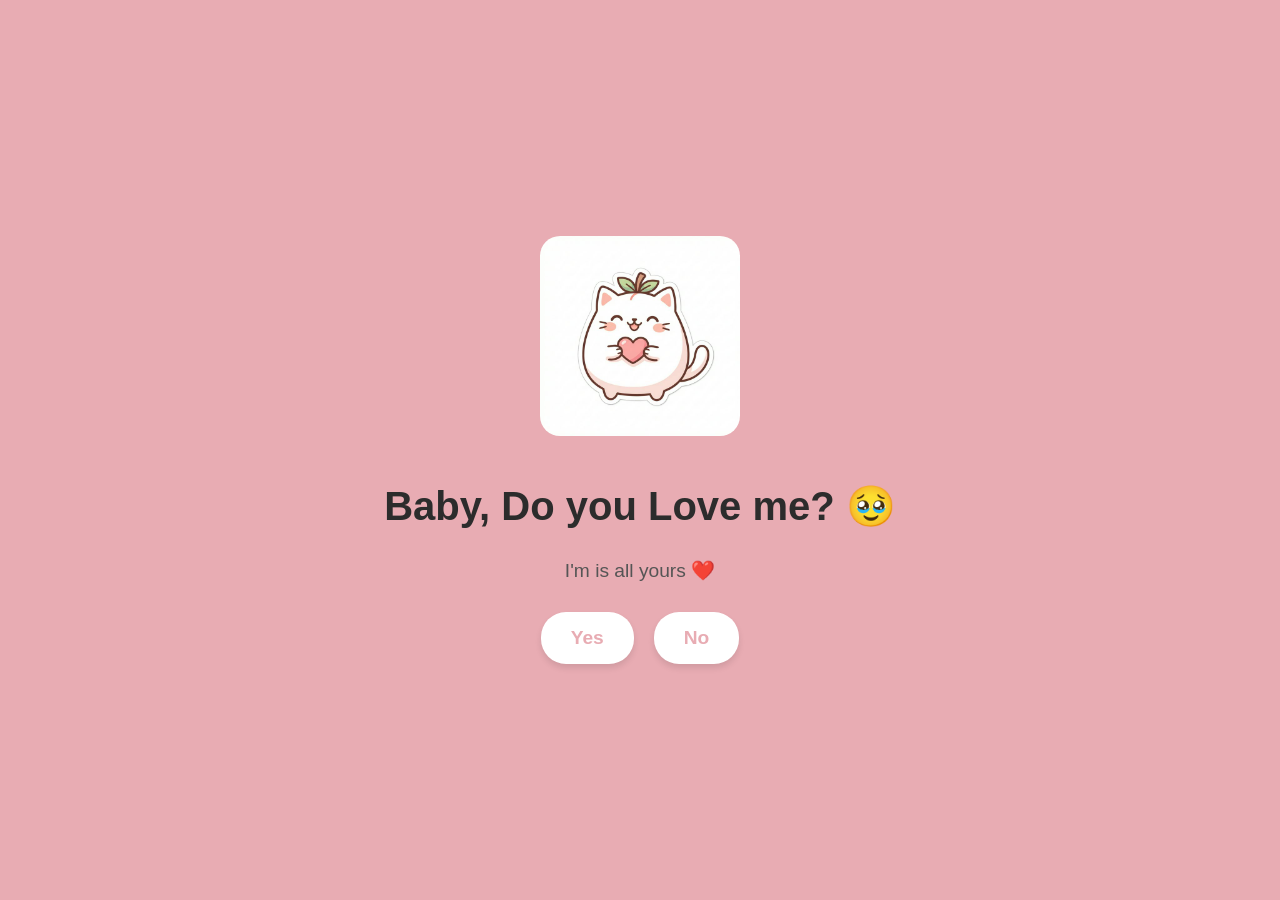
<file: index.html>
<!DOCTYPE html>
<html lang="en">
<head>
    <meta charset="UTF-8">
    <meta name="viewport" content="width=device-width, initial-scale=1.0">
    <title>Do you love me?</title>
    <link rel="stylesheet" href="style.css">
</head>
<body>
    <div class="container">
        <img src="stickers/cute_cat.png" alt="Cute Cat">
        <h1>Baby, Do you Love me? 🥹</h1>
        <p>I'm is all yours ❤️</p>
        <div class="buttons">
            <button id="yesBtn">Yes</button>
            <button id="noBtn">No</button>
        </div>
    </div>
    <script src="script.js"></script>
</body>
</html>
</file>
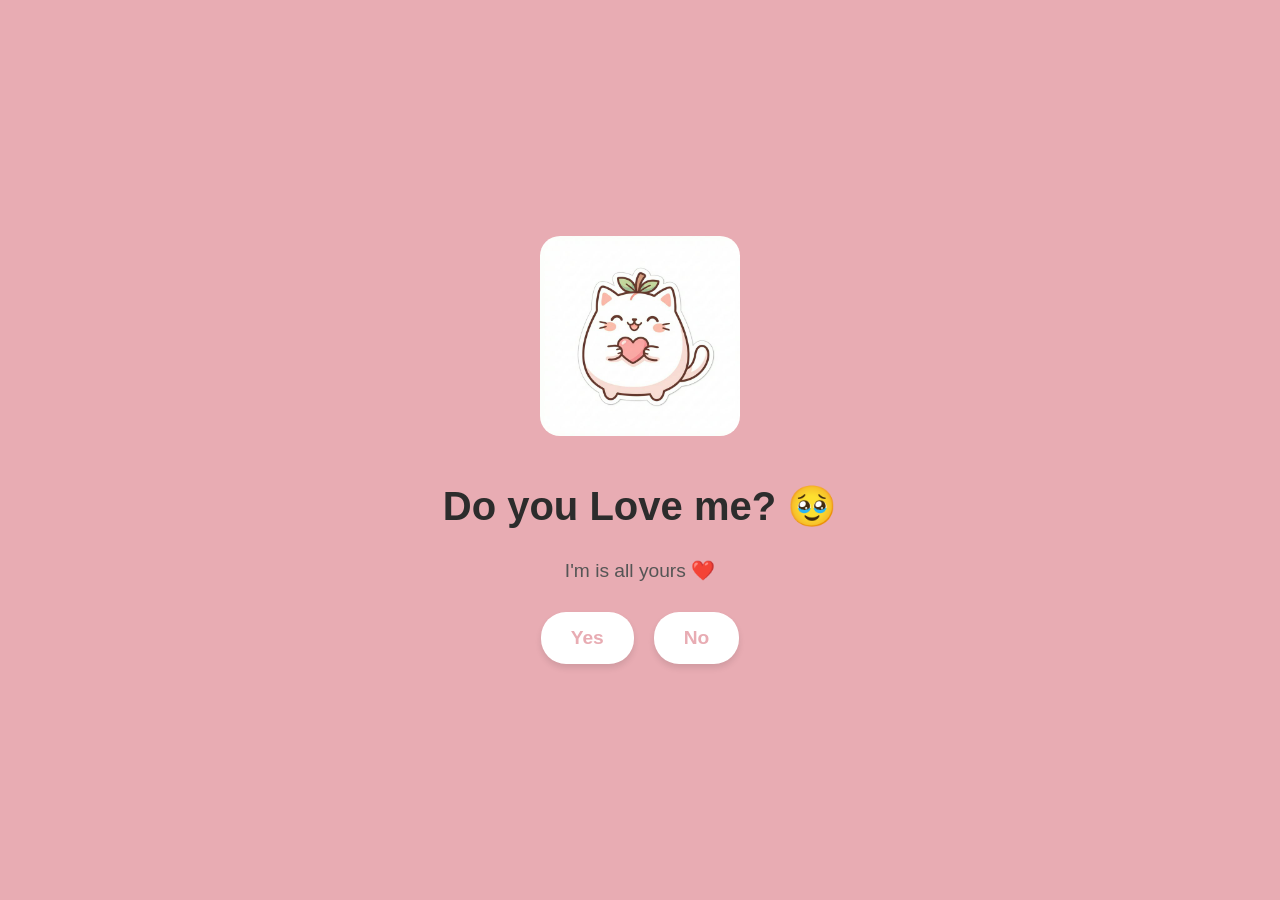
<file: index1.html>
<!DOCTYPE html>
<html lang="en">
<head>
    <meta charset="UTF-8">
    <meta name="viewport" content="width=device-width, initial-scale=1.0">
    <title>Do you love me?</title>
    <link rel="stylesheet" href="style.css">
</head>
<body>
    <div class="container">
        <img src="stickers/cute_cat.png" alt="Cute Cat">
        <h1>Do you Love me? 🥹</h1>
        <p>I'm is all yours ❤️</p>
        <div class="buttons">
            <button id="yesBtn">Yes</button>
            <button id="noBtn">No</button>
        </div>
    </div>
    <script src="script.js"></script>
</body>
</html>
</file>
<file: style.css>
body {
    background-color: #E8ACB3;
    display: flex;
    justify-content: center;
    align-items: center;
    height: 100vh;
    margin: 0;
    font-family: -apple-system, BlinkMacSystemFont, 'Segoe UI', Roboto, Oxygen, Ubuntu, Cantarell, 'Open Sans', 'Helvetica Neue', sans-serif;
    text-align: center;
    color: #333;
    overflow: hidden; /* Prevent scrolling if elements move out of bounds */
}

.container {
    padding: 20px;
    display: flex;
    flex-direction: column;
    align-items: center;
}

img {
    width: 200px;
    height: auto;
    margin-bottom: 20px;
    border-radius: 20px;
}

h1 {
    font-size: 2.5rem;
    margin-bottom: 10px;
    color: #2c2c2c;
}

p {
    font-size: 1.2rem;
    margin-bottom: 30px;
    color: #555;
    font-weight: 500;
}

.buttons {
    display: flex;
    justify-content: center;
    gap: 20px;
    position: relative; /* Context for absolute positioning if needed */
}

button {
    padding: 15px 30px;
    font-size: 1.2rem;
    border: none;
    border-radius: 25px;
    background-color: white;
    cursor: pointer;
    box-shadow: 0 4px 6px rgba(0,0,0,0.1);
    transition: transform 0.2s ease, box-shadow 0.2s ease;
    font-weight: bold;
    color: #E8ACB3;
}

button:hover {
    transform: translateY(-2px);
    box-shadow: 0 6px 8px rgba(0,0,0,0.15);
}

#yesBtn {
    background-color: white;
    color: #E8ACB3; 
}

#noBtn {
    background-color: white;
    color: #E8ACB3;
    position: relative;
    transition: all 0.3s ease; /* Smooth movement */
}

@keyframes floatUp {
    0% {
        transform: translateY(0) rotate(0deg);
        opacity: 1;
    }
    100% {
        transform: translateY(-100vh) rotate(360deg);
        opacity: 0;
    }
}
</file>
